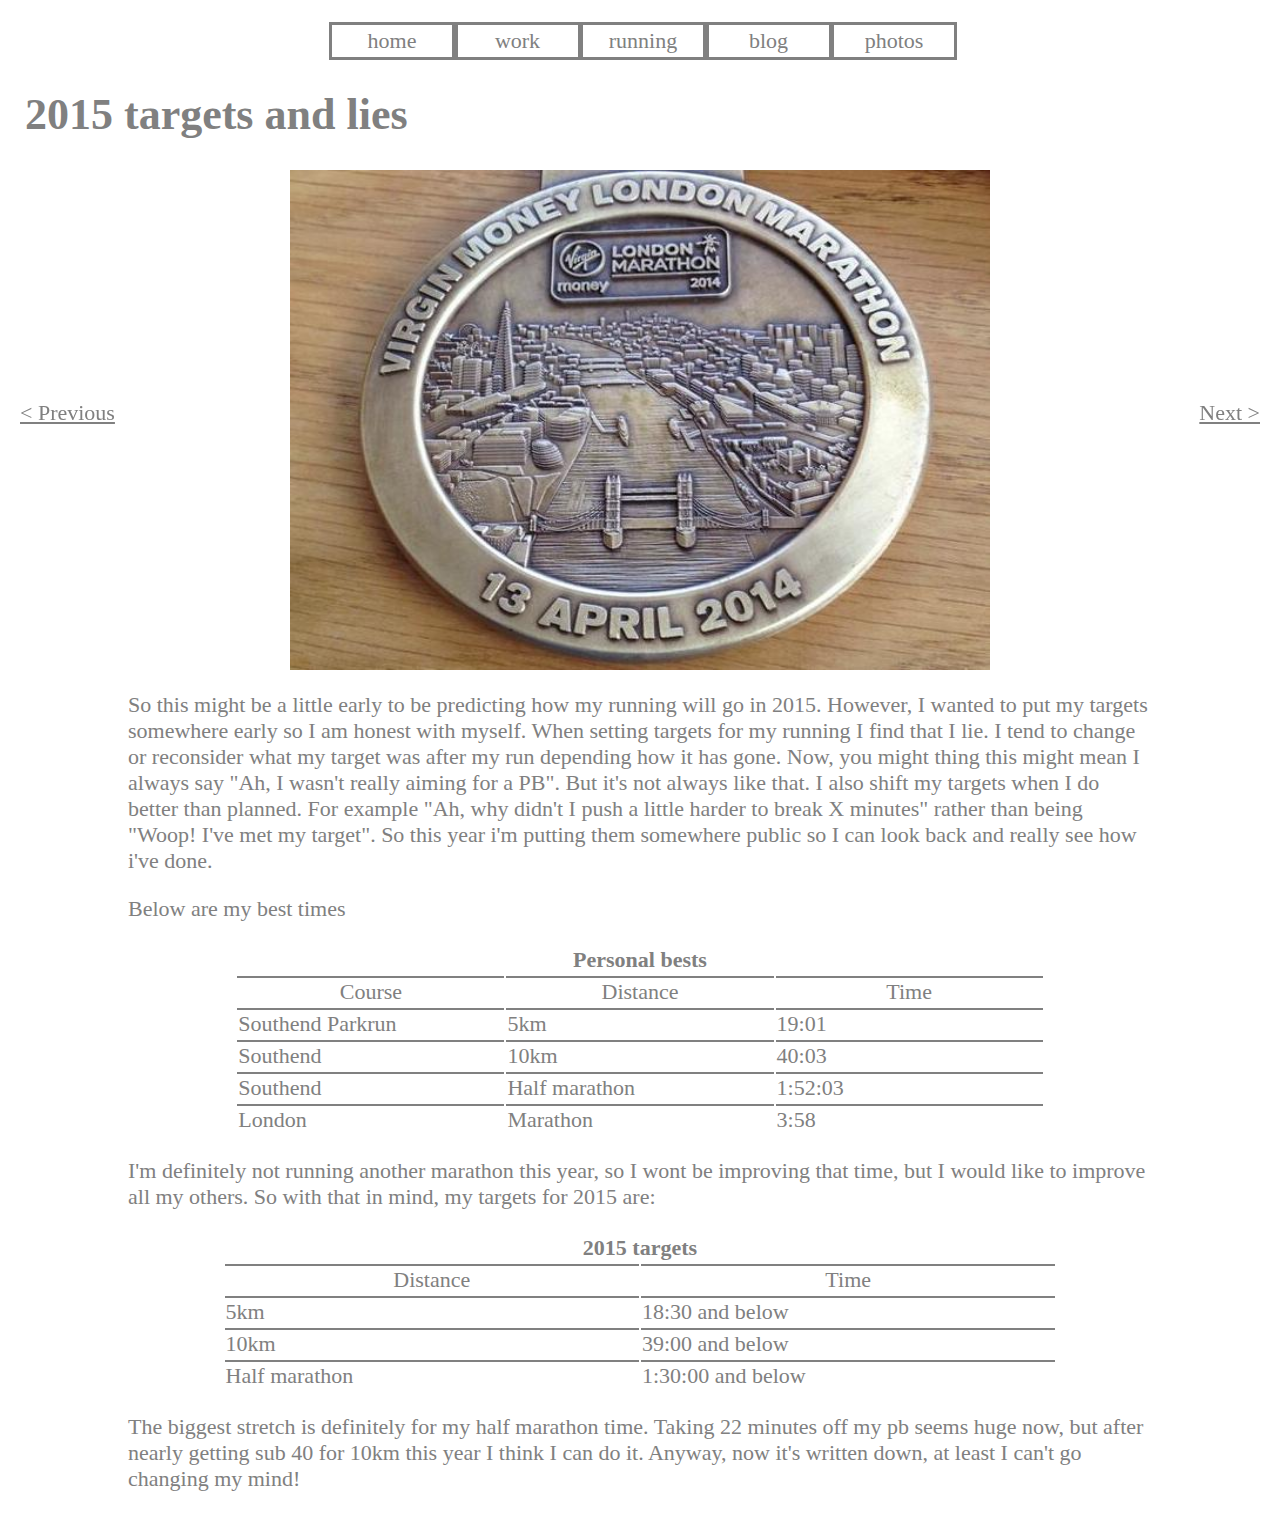
<file: blog-2015targetsandlies.html>
<!DOCTYPE html>
	<html>
		<head>
			<meta charset="utf-8">
			<link type="text/css" rel="stylesheet" href="stylesheet.css"/>
			<title>blog</title>
			<script>
  (function(i,s,o,g,r,a,m){i['GoogleAnalyticsObject']=r;i[r]=i[r]||function(){
  (i[r].q=i[r].q||[]).push(arguments)},i[r].l=1*new Date();a=s.createElement(o),
  m=s.getElementsByTagName(o)[0];a.async=1;a.src=g;m.parentNode.insertBefore(a,m)
  })(window,document,'script','//www.google-analytics.com/analytics.js','ga');

  ga('create', 'UA-45809917-1', 'auto');
  ga('send', 'pageview');

			</script>
		</head>
		<body>
	<nav>
		<ul>
			<li><a href="/index.html" class="linkbutton">home</a></li>
			<li><a href="/work.html" class="linkbutton">work</a></li>
			<li><a href="/running.html" class="linkbutton">running</a></li>
			<li><a href="/blog.html" class="linkbutton">blog</a></li>
			<li><a href="/photography.html" class="linkbutton">photos</a></li>
		</ul>
	</nav>
	<div class="nextblognav"><a href="/blog-roadrunningandroadmapping.html" class="inlinelink"> Next > </a></div>
	<div class="previousblognav"><a href="/blog-wetwindy10km.html" class="inlinelink"> < Previous </a></div>
			<h1>2015 targets and lies</h1>
				<div class="leadblock">
				<img class="leadimage" src="/leadmedal.jpg"/>
				</div>
			<div id="copybox">
				<p>So this might be a little early to be predicting how my running will go in 2015. However, I wanted to put my targets somewhere early so I am honest with myself. When setting targets for my running I find that I lie. I tend to change or reconsider what my target was after my run depending how it has gone. Now, you might thing this might mean I always say "Ah, I wasn't really aiming for a PB". But it's not always like that. I also shift my targets when I do better than planned. For example "Ah, why didn't I push a little harder to break X minutes" rather than being "Woop! I've met my target". So this year i'm putting them somewhere public so I can look back and really see how i've done.</p>
				<p>Below are my best times</p>
				<table>
					<th colspan="3">Personal bests</th>
						<tr>
							<td class="center">Course</td>
							<td class="center">Distance</td>
							<td class="center">Time</td>
						</tr>
						<tr>
							<td >Southend Parkrun</td>
							<td>5km</td>
							<td>19:01</td>
						</tr>
						<tr>
							<td>Southend</td>
							<td>10km</td>
							<td>40:03</td>
						</tr>
						<tr>
							<td>Southend</td>
							<td>Half marathon</td>
							<td>1:52:03</td>
						</tr>
						<tr>
							<td>London</td>
							<td>Marathon</td>
							<td>3:58</td>
						</tr>
				</table>
				<p>I'm definitely not running another marathon this year, so I wont be improving that time, but I would like to improve all my others. So with that in mind, my targets for 2015 are:</p>
				<table>
					<th colspan="2">2015 targets</th>
						<tr>
							<td class="center">Distance</td>
							<td class="center">Time</td>
						</tr>
						<tr>
							<td>5km</td>
							<td>18:30 and below</td>
						</tr>
						<tr>
							<td>10km</td>
							<td>39:00 and below</td>
						</tr>
						<tr>
							<td>Half marathon</td>
							<td>1:30:00 and below</td>
						</tr>
				</table>
				<p>The biggest stretch is definitely for my half marathon time. Taking 22 minutes off my pb seems huge now, but after nearly getting sub 40 for 10km this year I think I can do it. Anyway, now it's written down, at least I can't go changing my mind!</p>
			</div>
		</body>
	</html>
</file>
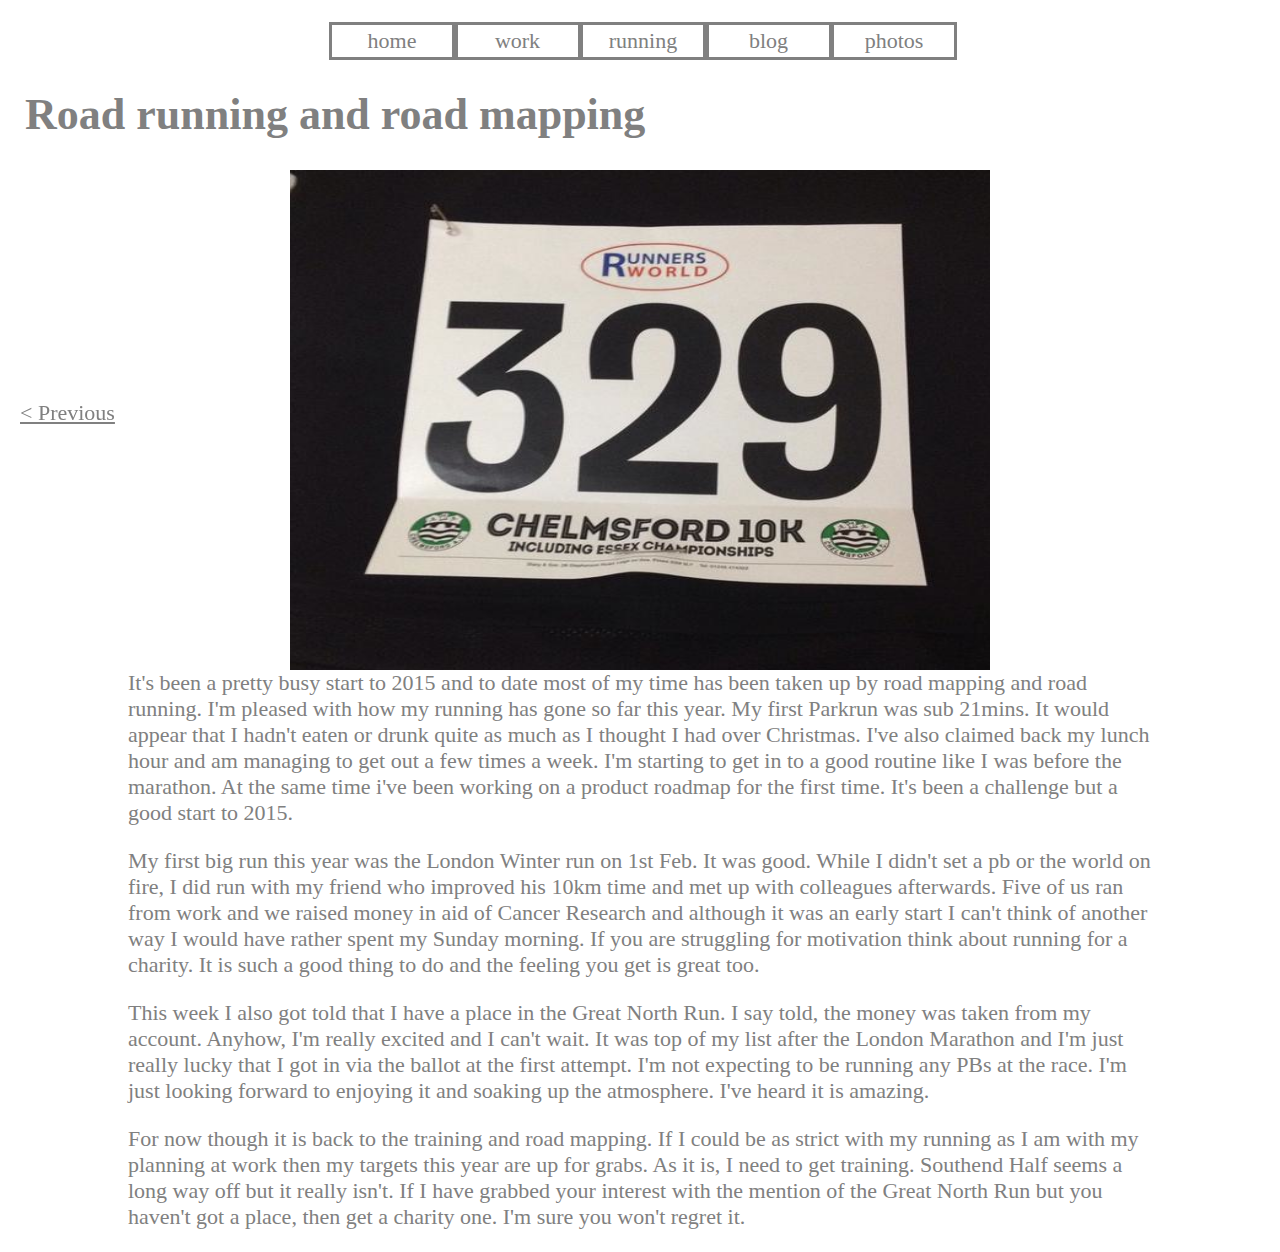
<file: blog-roadrunningandroadmapping.html>
<!DOCTYPE html>
	<html>
		<head>
			<meta charset="utf-8">
			<link type="text/css" rel="stylesheet" href="stylesheet.css"/>
			<title>blog</title> 
			<script>
  (function(i,s,o,g,r,a,m){i['GoogleAnalyticsObject']=r;i[r]=i[r]||function(){
  (i[r].q=i[r].q||[]).push(arguments)},i[r].l=1*new Date();a=s.createElement(o),
  m=s.getElementsByTagName(o)[0];a.async=1;a.src=g;m.parentNode.insertBefore(a,m)
  })(window,document,'script','//www.google-analytics.com/analytics.js','ga');

  ga('create', 'UA-45809917-1', 'auto');
  ga('send', 'pageview');

			</script>
		</head>
		<body>
	<nav>
		<ul>
			<li><a href="/index.html" class="linkbutton">home</a></li>
			<li><a href="/work.html" class="linkbutton">work</a></li>
			<li><a href="/running.html" class="linkbutton">running</a></li>
			<li><a href="/blog.html" class="linkbutton">blog</a></li>
			<li><a href="/photography.html" class="linkbutton">photos</a></li>
		</ul>
	</nav>
	<div class="previousblognav"><a href="/blog-2015targetsandlies.html" class="inlinelink"> < Previous </a></div>
		<h1>Road running and road mapping</h1>
			<div class="leadblock"> <img class="leadimage" src="/chelmsfordnumber.png"/>
			</div>
			<div id="copybox"
				<p>It's been a pretty busy start to 2015 and to date most of my time has been taken up by road mapping and road running. I'm pleased with how my running has gone so far this year. My first Parkrun was sub 21mins. It would appear that I hadn't eaten or drunk quite as much as I thought I had over Christmas. I've also claimed back my lunch hour and am managing to get out a few times a week. I'm starting to get in to a good routine like I was before the marathon. At the same time i've been working on a product roadmap for the first time. It's been a challenge but a good start to 2015.</p>
				<p>My first big run this year was the London Winter run on 1st Feb. It was good. While I didn't set a pb or the world on fire, I did run with my friend who improved his 10km time and met up with colleagues afterwards. Five of us ran from work and we raised money in aid of Cancer Research and although it was an early start I can't think of another way I would have rather spent my Sunday morning. If you are struggling for motivation think about running for a charity. It is such a good thing to do and the feeling you get is great too.</p>
				<p>This week I also got told that I have a place in the Great North Run. I say told, the money was taken from my account. Anyhow, I'm really excited and I can't wait. It was top of my list after the London Marathon and I'm just really lucky that I got in via the ballot at the first attempt. I'm not expecting to be running any PBs at the race. I'm just looking forward to enjoying it and soaking up the atmosphere. I've heard it is amazing.</p>
				<p>For now though it is back to the training and road mapping. If I could be as strict with my running as I am with my planning at work then my targets this year are up for grabs. As it is, I need to get training. Southend Half seems a long way off but it really isn't. If I have grabbed your interest with the mention of the Great North Run but you haven't got a place, then get a charity one. I'm sure you won't regret it.</p>
			</div>
		</body>
	</html>
</file>
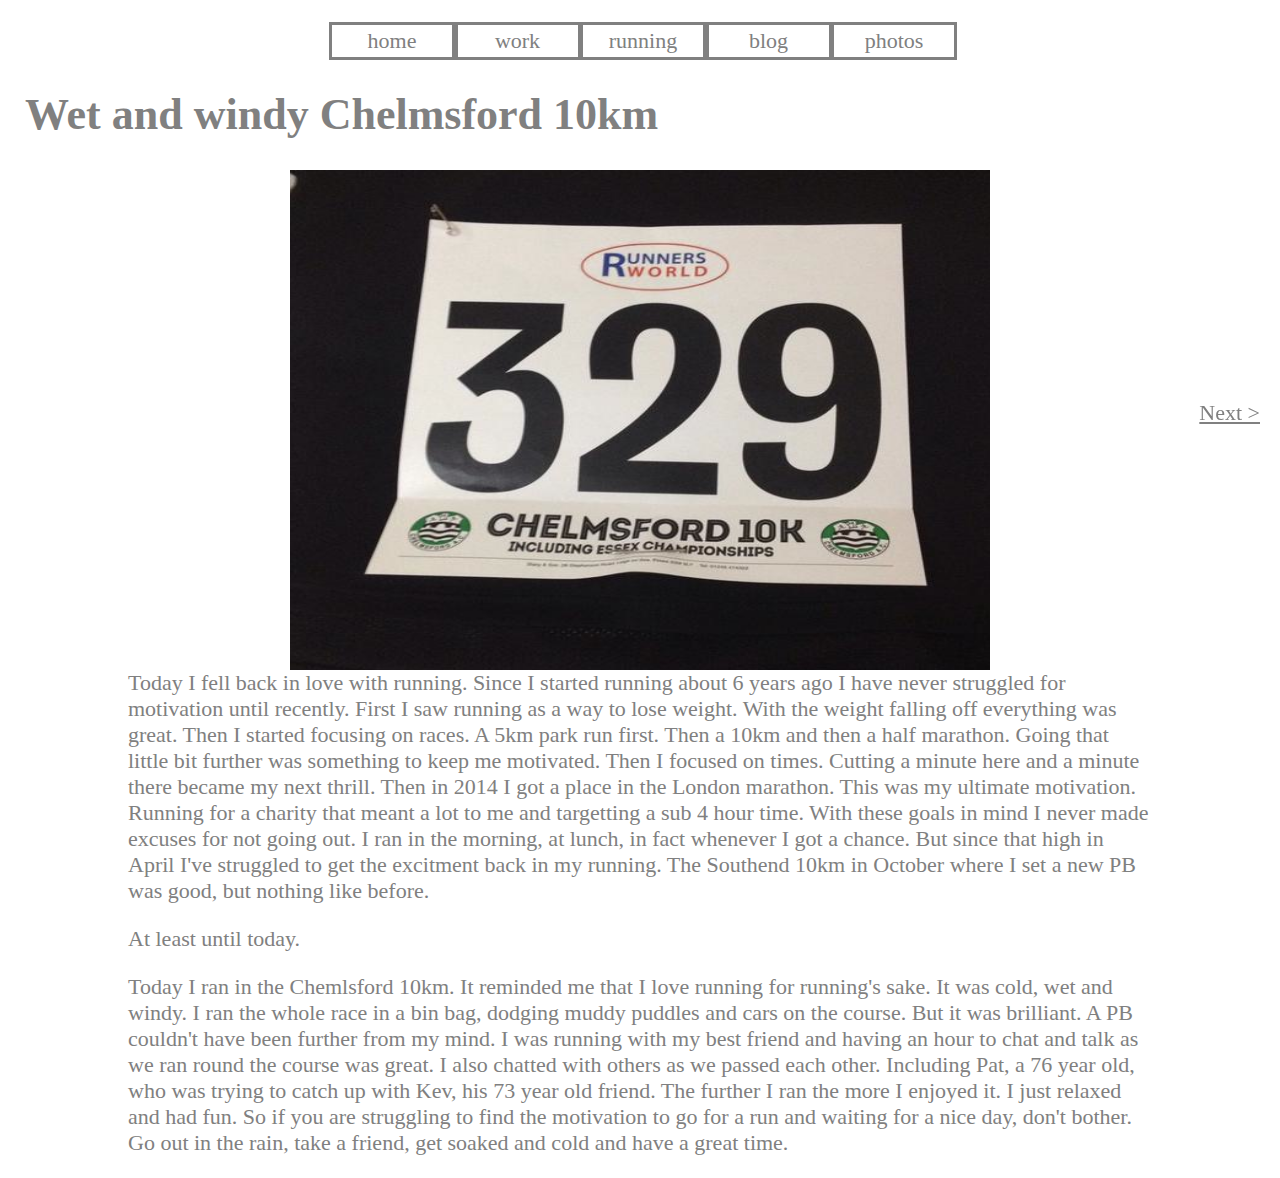
<file: blog-wetwindy10km.html>
<!DOCTYPE html>
	<html>
		<head>
			<meta charset="utf-8">
			<link type="text/css" rel="stylesheet" href="stylesheet.css"/>
			<title>blog</title>
			<script>
  (function(i,s,o,g,r,a,m){i['GoogleAnalyticsObject']=r;i[r]=i[r]||function(){
  (i[r].q=i[r].q||[]).push(arguments)},i[r].l=1*new Date();a=s.createElement(o),
  m=s.getElementsByTagName(o)[0];a.async=1;a.src=g;m.parentNode.insertBefore(a,m)
  })(window,document,'script','//www.google-analytics.com/analytics.js','ga');

  ga('create', 'UA-45809917-1', 'auto');
  ga('send', 'pageview');

			</script>
		</head>
		<body>
	<nav>
		<ul>
			<li><a href="/index.html" class="linkbutton">home</a></li>
			<li><a href="/work.html" class="linkbutton">work</a></li>
			<li><a href="/running.html" class="linkbutton">running</a></li>
			<li><a href="/blog.html" class="linkbutton">blog</a></li>
			<li><a href="/photography.html" class="linkbutton">photos</a></li>
		</ul>
	</nav>
	<div class="nextblognav"><a href="/blog-2015targetsandlies.html" class="inlinelink"> Next > </a></div>
		<h1>Wet and windy Chelmsford 10km</h1>
			<div class="leadblock"> <img class="leadimage" src="/chelmsfordnumber.png"/>
			</div>
			<div id="copybox"
				<p>Today I fell back in love with running. Since I started running about 6 years ago I have never struggled for motivation until recently. First I saw running as a way to lose weight. With the weight falling off everything was great. Then I started focusing on races. A 5km park run first. Then a 10km and then a half marathon. Going that little bit further was something to keep me motivated. Then I focused on times. Cutting a minute here and a minute there became my next thrill. Then in 2014 I got a place in the London marathon. This was my ultimate motivation. Running for a charity that meant a lot to me and targetting a sub 4 hour time. With these goals in mind I never made excuses for not going out. I ran in the morning, at lunch, in fact whenever I got a chance. But since that high in April I've struggled to get the excitment back in my running. The Southend 10km in October where I set a new PB was good, but nothing like before.</p>
				<p>At least until today.</p>
				<p>Today I ran in the Chemlsford 10km. It reminded me that I love running for running's sake. It was cold, wet and windy. I ran the whole race in a bin bag, dodging muddy puddles and cars on the course. But it was brilliant. A PB couldn't have been further from my mind. I was running with my best friend and having an hour to chat and talk as we ran round the course was great. I also chatted with others as we passed each other. Including Pat, a 76 year old, who was trying to catch up with Kev, his 73 year old friend. The further I ran the more I enjoyed it. I just relaxed and had fun. So if you are struggling to find the motivation to go for a run and waiting for a nice day, don't bother. Go out in the rain, take a friend, get soaked and cold and have a great time. </p>
			</div>
		</body>
	</html>
</file>
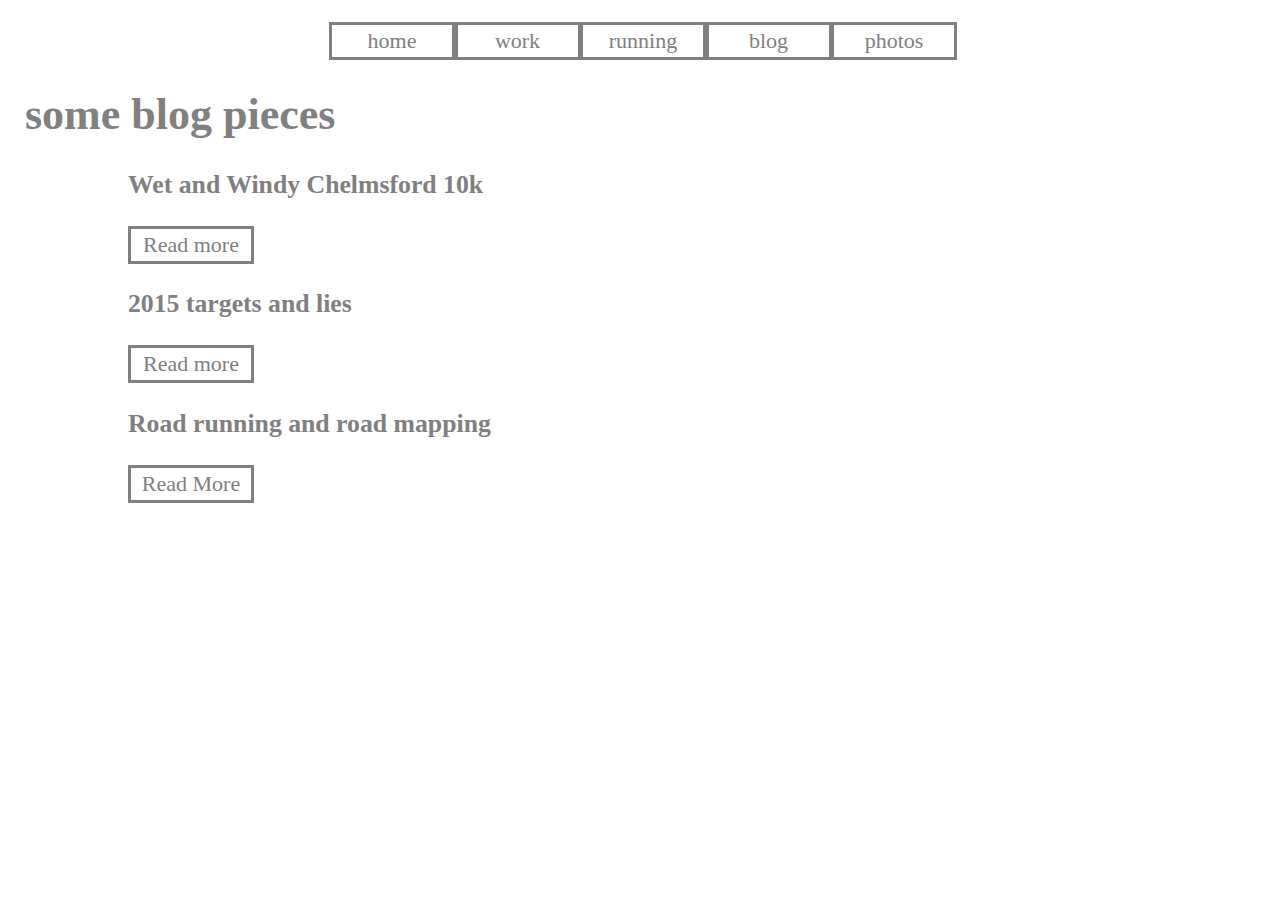
<file: blog.html>
<!DOCTYPE html>
	<html>
		<head>
			<meta charset="utf-8">
			<link type="text/css" rel="stylesheet" href="stylesheet.css"/>
			<title>blog</title>
			<script>
  (function(i,s,o,g,r,a,m){i['GoogleAnalyticsObject']=r;i[r]=i[r]||function(){
  (i[r].q=i[r].q||[]).push(arguments)},i[r].l=1*new Date();a=s.createElement(o),
  m=s.getElementsByTagName(o)[0];a.async=1;a.src=g;m.parentNode.insertBefore(a,m)
  })(window,document,'script','//www.google-analytics.com/analytics.js','ga');

  ga('create', 'UA-45809917-1', 'auto');
  ga('send', 'pageview');

			</script>
		</head>
<body>
	<nav>
		<ul>
			<li><a href="/index.html" class="linkbutton">home</a></li>
			<li><a href="/work.html" class="linkbutton">work</a></li>
			<li><a href="/running.html" class="linkbutton">running</a></li>
			<li><a href="/blog.html" class="linkbutton">blog</a></li>
			<li><a href="/photography.html" class="linkbutton">photos</a></li>
		</ul>
	</nav>
			<h1>some blog pieces</h1>
		<div id="copybox">
				<h3>Wet and Windy Chelmsford 10k</h3> <a href="/blog-wetwindy10km.html" class="linkbutton">Read more</a>
				<h3>2015 targets and lies</h3> <a href="/blog-2015targetsandlies.html" class="linkbutton">Read more</a>
				<h3>Road running and road mapping</h3> <a href="/blog-roadrunningandroadmapping.html" class="linkbutton">Read More</a>
		</div>
		</body>
	</html>
</file>
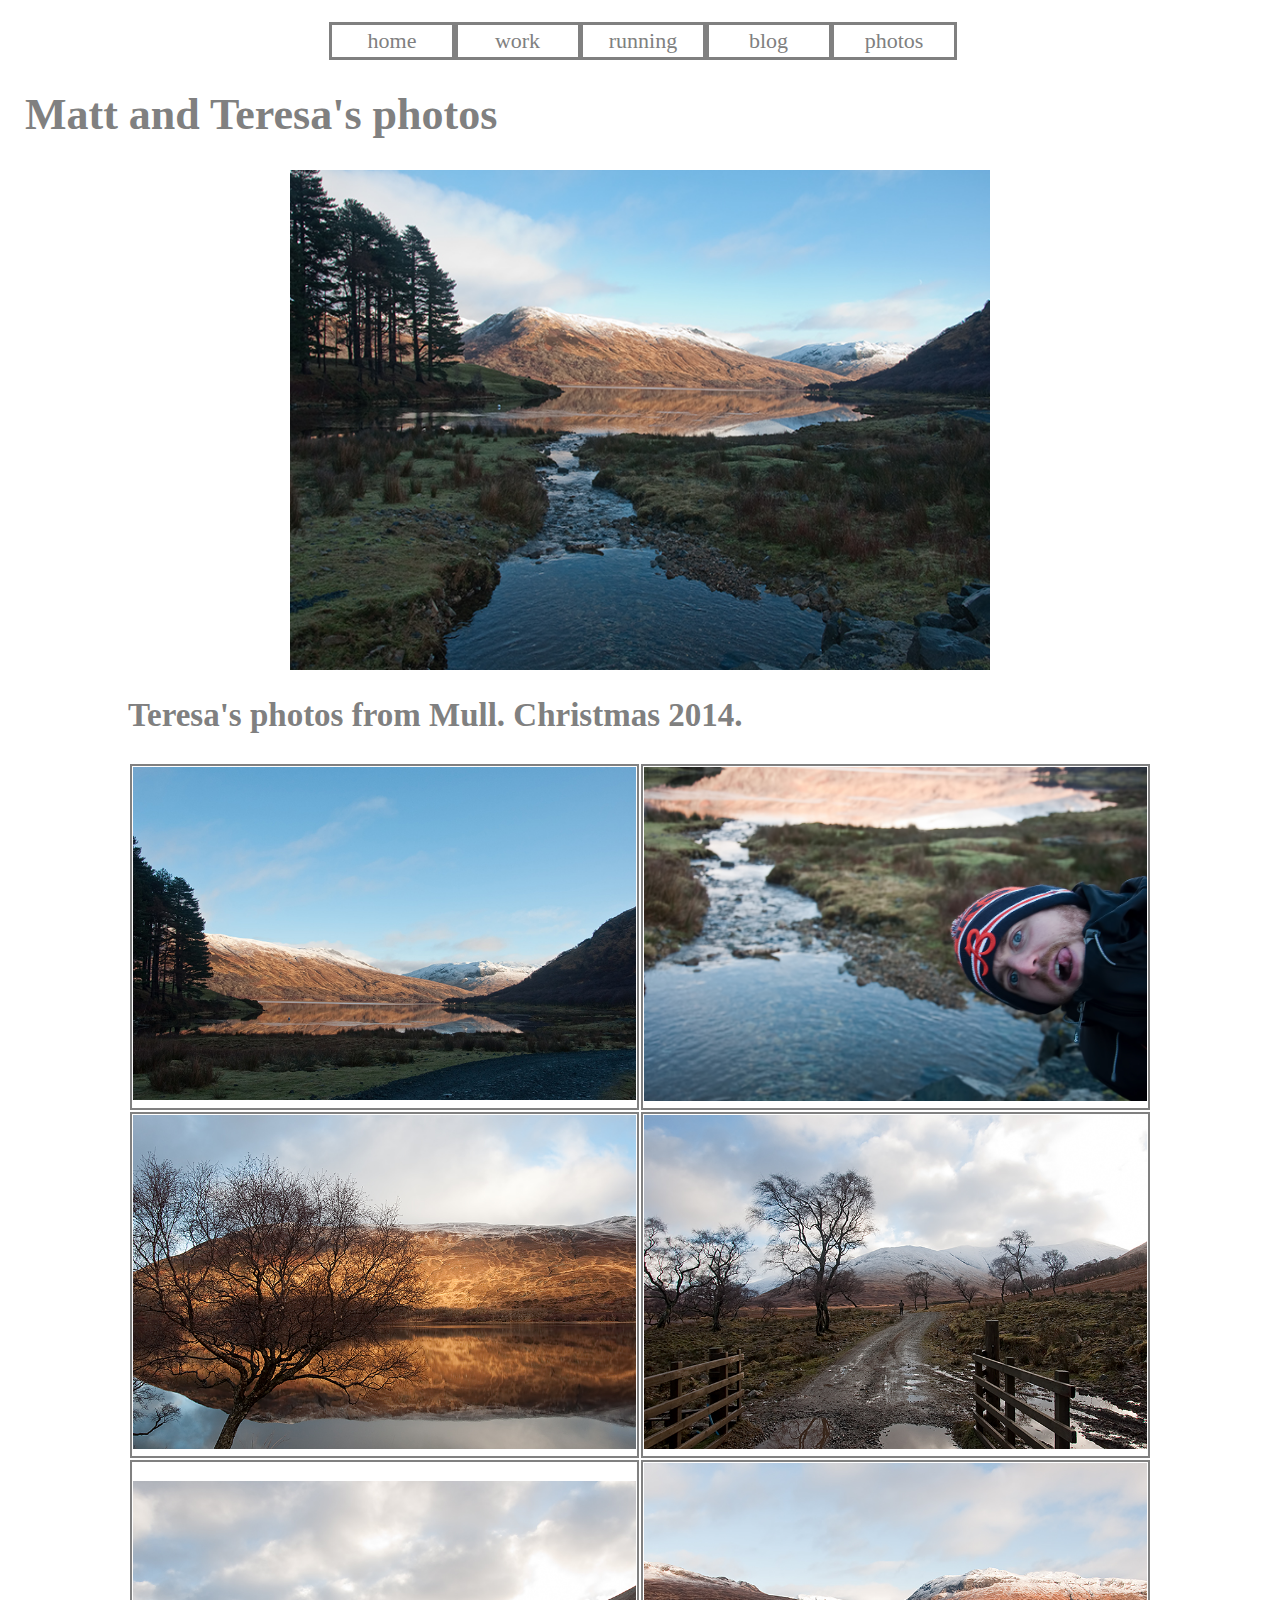
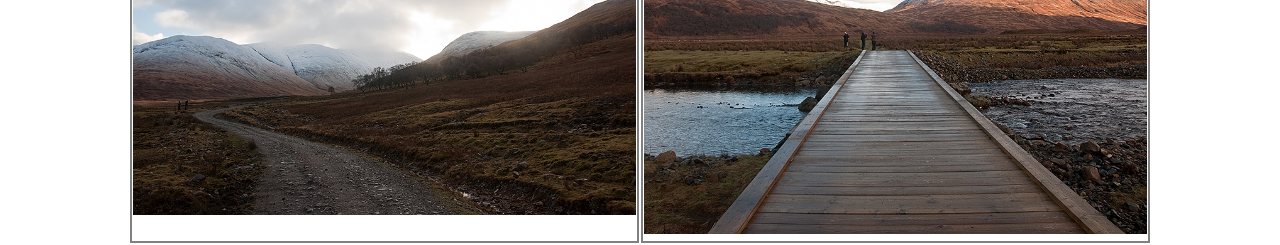
<file: photography.html>
<!DOCTYPE html>
	<html>
		<head>
			<meta charset="utf-8">
			<link type="text/css" rel="stylesheet" href="stylesheet.css"/>
			<title>photos</title> 
			<script>
  (function(i,s,o,g,r,a,m){i['GoogleAnalyticsObject']=r;i[r]=i[r]||function(){
  (i[r].q=i[r].q||[]).push(arguments)},i[r].l=1*new Date();a=s.createElement(o),
  m=s.getElementsByTagName(o)[0];a.async=1;a.src=g;m.parentNode.insertBefore(a,m)
  })(window,document,'script','//www.google-analytics.com/analytics.js','ga');

  ga('create', 'UA-45809917-1', 'auto');
  ga('send', 'pageview');

			</script>
		</head>
<body>
	<nav>
		<ul>
			<li><a href="/index.html" class="linkbutton">home</a></li>
			<li><a href="/work.html" class="linkbutton">work</a></li>
			<li><a href="/running.html" class="linkbutton">running</a></li>
			<li><a href="/blog.html" class="linkbutton">blog</a></li>
			<li><a href="/photography.html" class="linkbutton">photos</a></li>
		</ul>
	</nav>
	<main>
		<h1> Matt and Teresa's photos</h1>
		<div class="leadblock">
			<img class="leadimage" src="/DSC_0077.jpg"/>
		</div>

		<div id="copybox">
			<h2>Teresa's photos from Mull. Christmas 2014.</h2>
				<table>
					<tr>
						<td class="photoframe"><a href "http://www.imattharrington.co.uk/dsc077.html"><img class="photo" src="DSC_0072.jpg"/></a></td>
						<td class="photoframe"><img class="photo" src="DSC_0076.jpg"/></td>
					</tr>
					<tr>
						<td class="photoframe"><img class="photo" src="DSC_0113.jpg"/></td>
						<td class="photoframe"><img class="photo" src="DSC_0114.jpg"/></td>
					</tr>
					<tr>
						<td class="photoframe"><img class="photo" src="DSC_0121.jpg"/></td>
						<td class="photoframe"><img class="photo" src="DSC_0137.jpg"/></td>
					</td>
				</table>
		</div>
	</main>
<body>
</html>
</file>
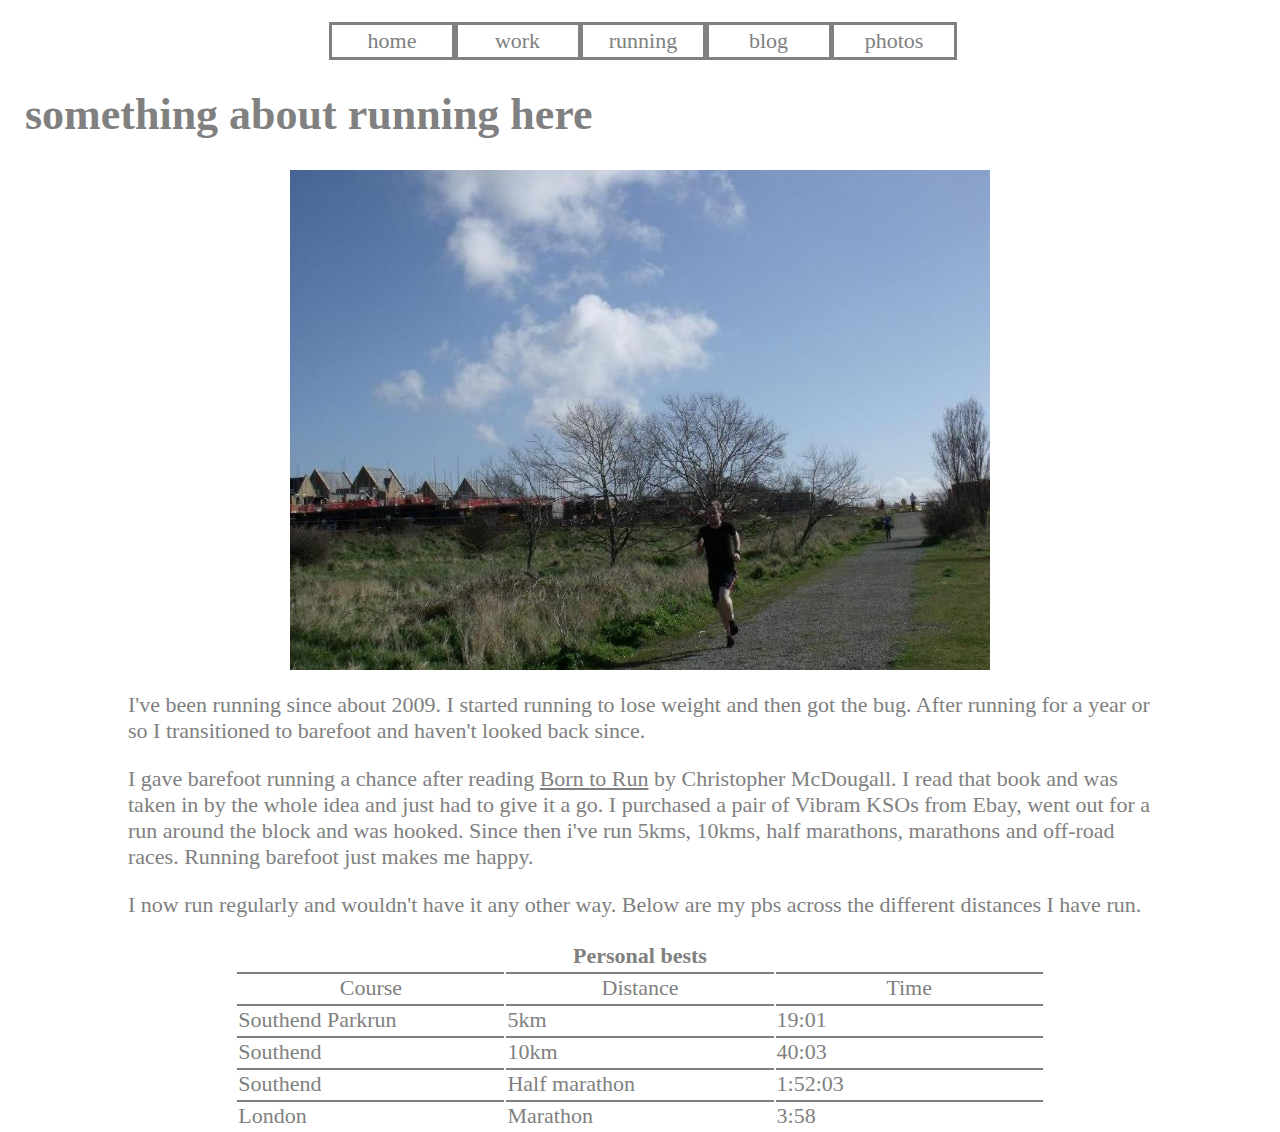
<file: running.html>
<!DOCTYPE html>
	<html>
		<head>
			<meta charset="utf-8">
			<link type="text/css" rel="stylesheet" href="stylesheet.css"/>
			<title>running</title> 
			<script>
  (function(i,s,o,g,r,a,m){i['GoogleAnalyticsObject']=r;i[r]=i[r]||function(){
  (i[r].q=i[r].q||[]).push(arguments)},i[r].l=1*new Date();a=s.createElement(o),
  m=s.getElementsByTagName(o)[0];a.async=1;a.src=g;m.parentNode.insertBefore(a,m)
  })(window,document,'script','//www.google-analytics.com/analytics.js','ga');

  ga('create', 'UA-45809917-1', 'auto');
  ga('send', 'pageview');

			</script>
		</head>
<body>
	<nav>
		<ul>
			<li><a href="/index.html" class="linkbutton">home</a></li>
			<li><a href="/work.html" class="linkbutton">work</a></li>
			<li><a href="/running.html" class="linkbutton">running</a></li>
			<li><a href="/blog.html" class="linkbutton">blog</a></li>
			<li><a href="/photography.html" class="linkbutton">photos</a></li>
		</ul>
	</nav>
			<h1>something about running here</h1>
			<div class="leadblock">
				<img class="leadimage" src="/runninglead.jpg"/>
			</div>
			<div id="copybox">
				<p>I've been running since about 2009. I started running to lose weight and then got the bug. After running for a year or so I transitioned to barefoot and haven't looked back since.</p>
				<p>I gave barefoot running a chance after reading <a href="http://www.amazon.co.uk/Born-Run-hidden-ultra-runners-greatest-ebook/dp/B004CFBMRY/ref=sr_1_1?ie=UTF8&qid=1419696090&sr=8-1&keywords=born+to+run" class="inlinelink">Born to Run</a> by Christopher McDougall. I read that book and was taken in by the whole idea and just had to give it a go. I purchased a pair of Vibram KSOs from Ebay, went out for a run around the block and was hooked. Since then i've run 5kms, 10kms, half marathons, marathons and off-road races. Running barefoot just makes me happy. </p>
				<p>I now run regularly and wouldn't have it any other way. Below are my pbs across the different distances I have run.</p>
				<table>
					<th colspan="3">Personal bests</th>
						<tr>
							<td class="center">Course</td>
							<td class="center">Distance</td>
							<td class="center">Time</td>
						</tr>
						<tr>
							<td >Southend Parkrun</td>
							<td>5km</td>
							<td>19:01</td>
						</tr>
						<tr>
							<td>Southend</td>
							<td>10km</td>
							<td>40:03</td>
						</tr>
						<tr>
							<td>Southend</td>
							<td>Half marathon</td>
							<td>1:52:03</td>
						</tr>
						<tr>
							<td>London</td>
							<td>Marathon</td>
							<td>3:58</td>
						</tr>
				</table>
		</body>
	</html>
</file>
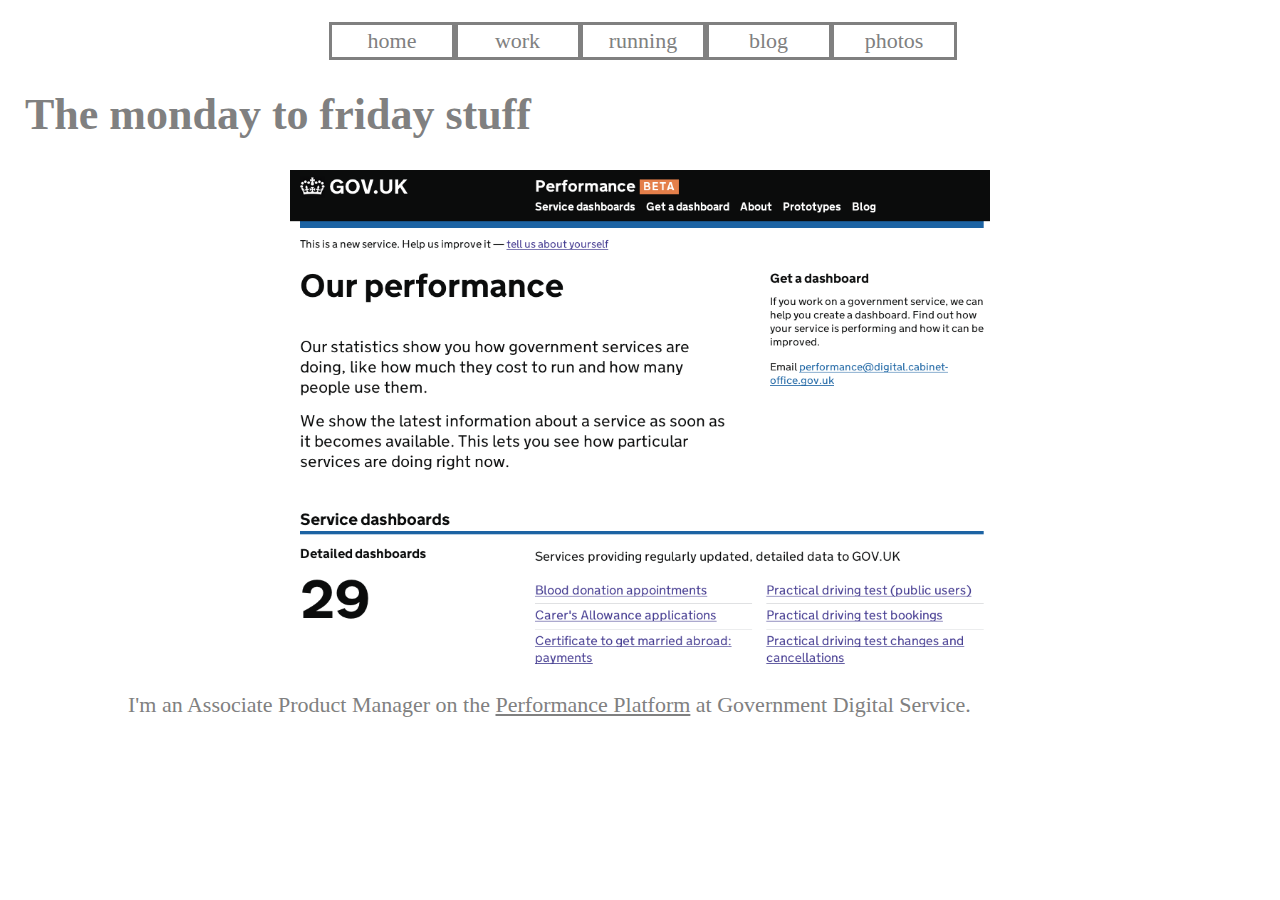
<file: work.html>
<!DOCTYPE html>
	<html>
		<head>
			<meta charset="utf-8">
			<link type="text/css" rel="stylesheet" href="stylesheet.css"/>
			<title>work</title> 
			<script>
  (function(i,s,o,g,r,a,m){i['GoogleAnalyticsObject']=r;i[r]=i[r]||function(){
  (i[r].q=i[r].q||[]).push(arguments)},i[r].l=1*new Date();a=s.createElement(o),
  m=s.getElementsByTagName(o)[0];a.async=1;a.src=g;m.parentNode.insertBefore(a,m)
  })(window,document,'script','//www.google-analytics.com/analytics.js','ga');

  ga('create', 'UA-45809917-1', 'auto');
  ga('send', 'pageview');

			</script>
		</head>
<body>
	<nav>
		<ul>
			<li><a href="/index.html" class="linkbutton">home</a></li>
			<li><a href="/work.html" class="linkbutton">work</a></li>
			<li><a href="/running.html" class="linkbutton">running</a></li>
			<li><a href="/blog.html" class="linkbutton">blog</a></li>
			<li><a href="/photography.html" class="linkbutton">photos</a></li>
		</ul>
	</nav>
	<main>
		<h1>The monday to friday stuff</h1>
		<div class="leadblock">
			<img class="leadimage" src="/worklead.png"/>
		</div>

		<div id="copybox">
			<p>I'm an Associate Product Manager on the <a href="https://www.gov.uk/performance" class="inlinelink">Performance Platform</a> at Government Digital Service. 
		</div>
	</main>
</body>
</html>
</file>
<file: stylesheet.css>
/* Body styles */

body {
	font-family: american typewriter, verdana;
	margin: 0px;
	color: grey;
	font-size: 22px;
}

h1 {
	margin-left: 25px;
}

/* Navigation styling */

nav ul {
	text-align: center;
	margin: 5 px auto 5 px auto;
	padding-left: 0px;
}

nav li {
	display: inline-block;
	width: 120px;
	text-align: center;
}

/* Lead image styling */
img.leadimage {
	width: 100%;
	height: 100%;
	display: block;
}

.leadblock {
	width:700px;
	height:500px;
	margin-left: auto;
	margin-right: auto;
}

/* text box */
#copybox {
	margin-left: 10%;
	margin-right: 10%;
}

/* Link Button style */
.linkbutton {
	width: 120px;
	height: 32px;
	line-height: 32px;
	border: 3px solid grey;
	transition: all 0.5s linear;
	background-color: white;
	color:grey;
	text-align: center;
	display: inline-block;
}

a.linkbutton:link, a.linkbutton:active, a.linkbutton:visited {
	text-decoration: none;
}

a.linkbutton:hover {
	background-color: grey;
	color: white;
}

/* Inline link */
a.inlinelink:link, a.inlinelink:active, a.inlinelink:visited {
	color: grey;
}

a.inlinelink:hover {
	color:blue;
}

/* Table Styling */
table {
	margin-left: auto;
	margin-right: auto;
}

th {
	text-align: center;
}

td {
	border-top: 2px grey solid;
	width: 20%;
}

td.center {
	text-align: center;
}

/* Blog */

.previousblognav {
	position: fixed;
	top: 400px;
	left:20px;
}

.nextblognav {
	position: fixed;
	top: 400px;
	right:20px;
}

/* Photo page */

.photo {
	width: 100%;
}

.photoframe {
	width: 50%;
	border: 2px grey solid;
}
</file>
